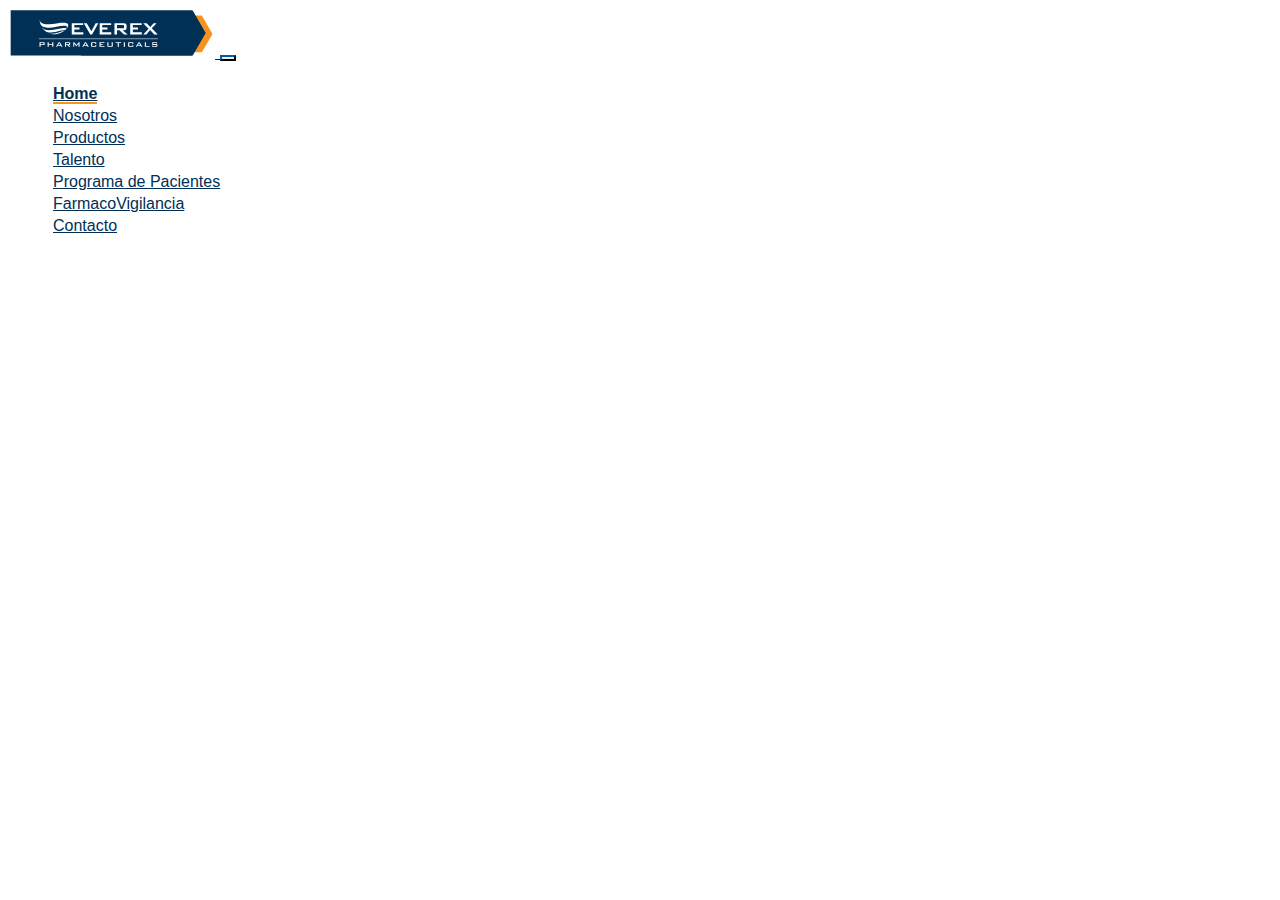
<file: index.html>
<!DOCTYPE html>
<html lang="en">
<head>
    <meta charset="UTF-8">
    <meta http-equiv="X-UA-Compatible" content="IE=edge">
    <meta name="viewport" content="width=device-width, initial-scale=1.0">
    <link rel="icon" href="" sizes="32x32" />
    <title>Farmaco Vigilancia</title>
    
    <!-- Bootstrap CSS y JS-->
    <link href="https://cdn.jsdelivr.net/npm/bootstrap@5.1.3/dist/css/bootstrap.min.css" rel="stylesheet" integrity="sha384-1BmE4kWBq78iYhFldvKuhfTAU6auU8tT94WrHftjDbrCEXSU1oBoqyl2QvZ6jIW3" crossorigin="anonymous">
    <link rel="stylesheet" href="/css/styles.css">
   
</head>
<body>
    <header class="">
        <nav class="navbar navbar-expand-lg navbar-light navbar-Everex">        
            <a class="navbar-brand container-logo" href="/index.html">
            <img src="/assets/svg/logoEverexF.svg" alt="Logo">
            </a>
            <button class="navbar-toggler" type="button" data-bs-toggle="collapse" data-bs-target="#navbarNav" aria-controls="navbarNav" aria-expanded="false" aria-label="Toggle navigation">
            <span class="navbar-toggler-icon"></span>
            </button>
            <div class="collapse navbar-collapse" id="navbarNav">
            <ul class="navbar-nav">
                <li class="nav-item"><a class="nav-link active" aria-current="page" href="/index.html">Home</a></li>
                <li class="nav-item"><a class="nav-link" href="#">Nosotros</a></li>
                <li class="nav-item"><a class="nav-link" href="#">Productos</a></li>
                <li class="nav-item"><a class="nav-link" href="#">Talento</a></li>
                <li class="nav-item"><a class="nav-link" href="#">Programa de Pacientes</a></li>
                <li class="nav-item"><a class="nav-link" href="/farmacovigilancia.html">FarmacoVigilancia</a></li>
                <li class="nav-item"><a class="nav-link" href="#">Contacto</a></li>
            </ul>
            </div>        
        </nav>                          
    </header>
    <main class="container-fluid">
        <section></section>
        <section></section>
    </main>    
    <script src="https://cdn.jsdelivr.net/npm/bootstrap@5.1.3/dist/js/bootstrap.bundle.min.js" integrity="sha384-ka7Sk0Gln4gmtz2MlQnikT1wXgYsOg+OMhuP+IlRH9sENBO0LRn5q+8nbTov4+1p" crossorigin="anonymous"></script>
    <script src="https://code.jquery.com/jquery-3.6.0.slim.min.js" integrity="sha256-u7e5khyithlIdTpu22PHhENmPcRdFiHRjhAuHcs05RI=" crossorigin="anonymous"></script>    
    <script src="/js/index.js"></script>
</body>
</html>
</file>
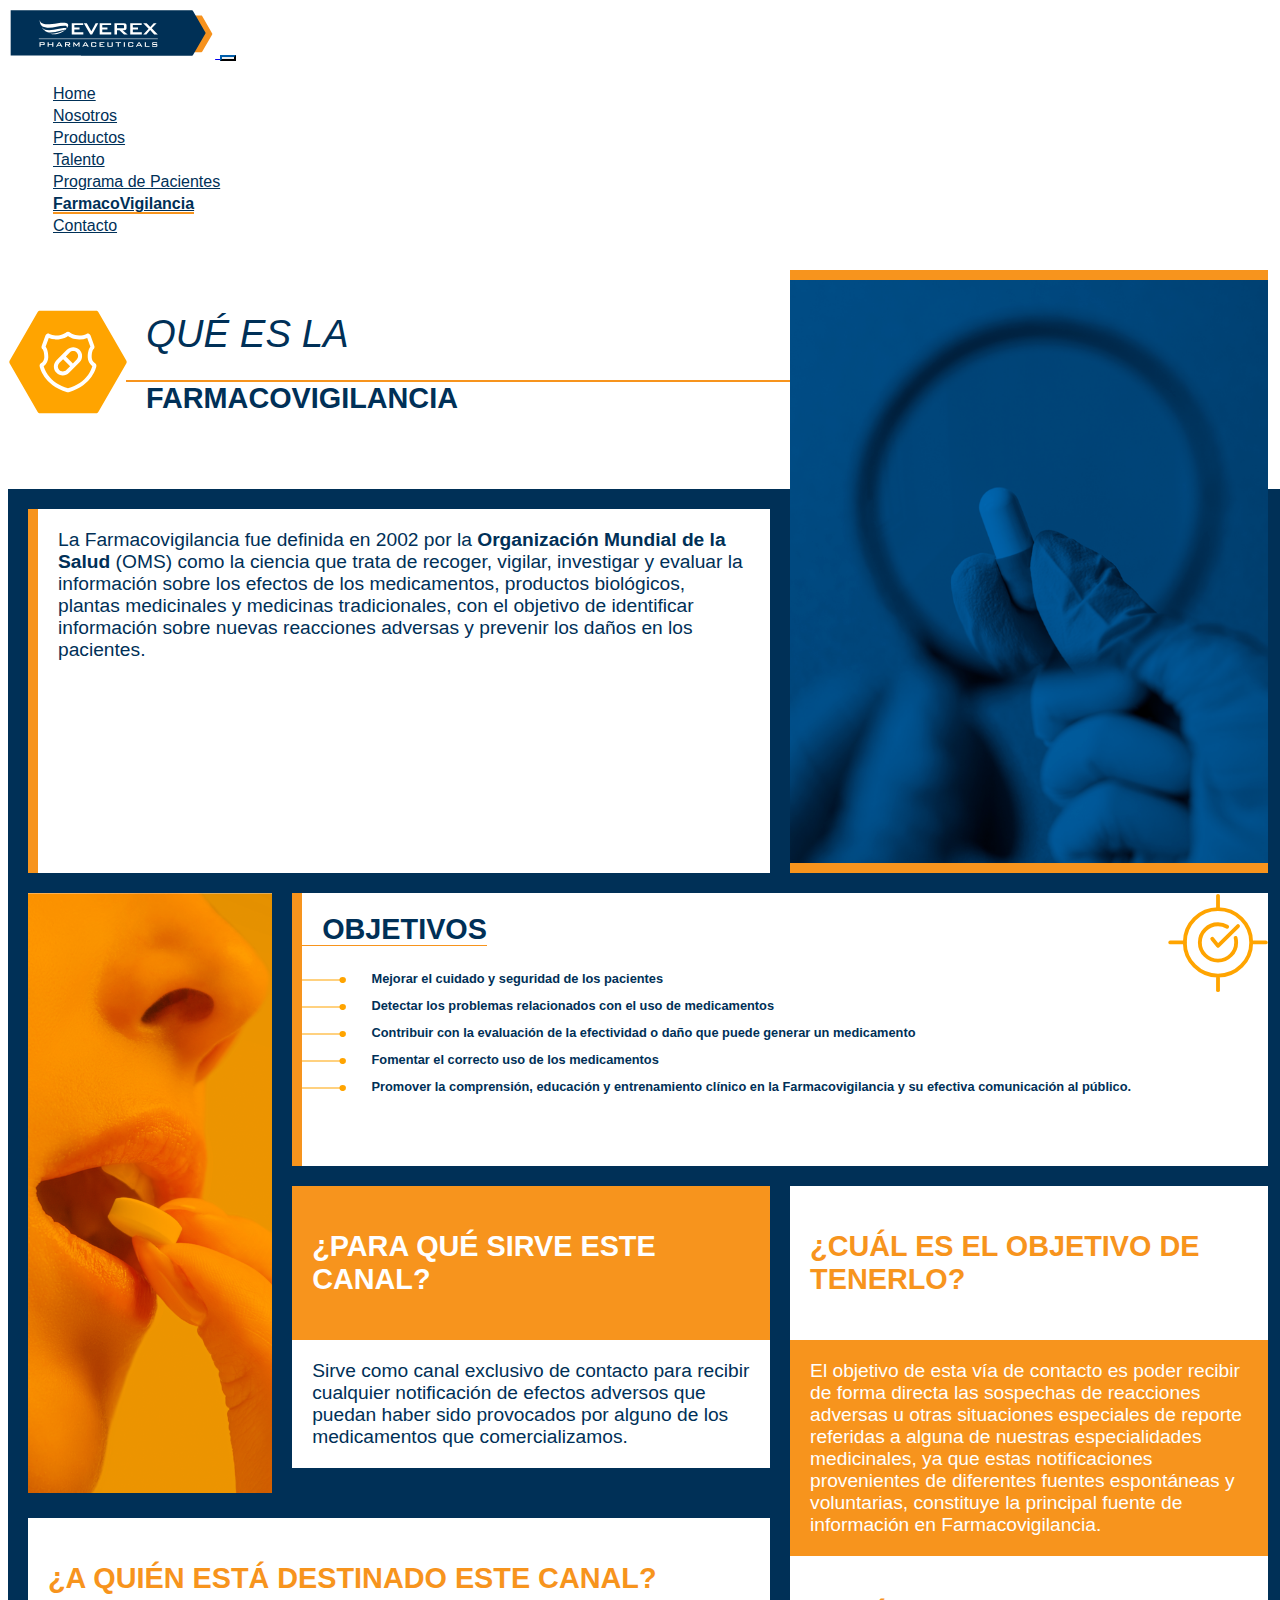
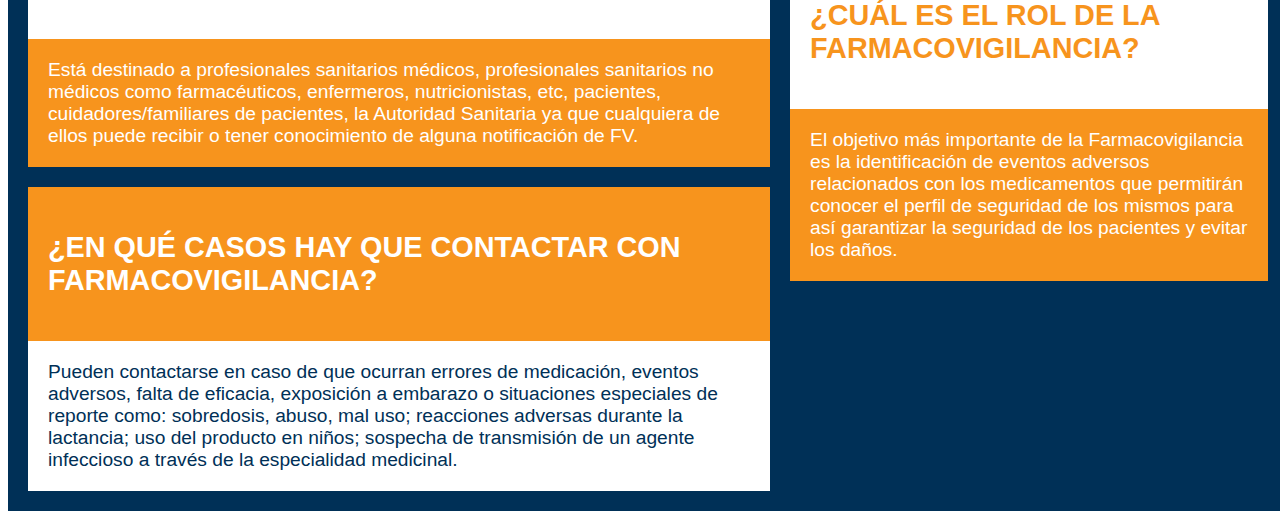
<file: farmacovigilancia.html>
<!DOCTYPE html>
<html lang="en">
<head>
    <meta charset="UTF-8">
    <meta http-equiv="X-UA-Compatible" content="IE=edge">
    <meta name="viewport" content="width=device-width, initial-scale=1.0">
    
    <title>Farmaco Vigilancia</title>
    
    <!-- Bootstrap CSS y JS-->
    <link href="https://cdn.jsdelivr.net/npm/bootstrap@5.1.3/dist/css/bootstrap.min.css" rel="stylesheet" integrity="sha384-1BmE4kWBq78iYhFldvKuhfTAU6auU8tT94WrHftjDbrCEXSU1oBoqyl2QvZ6jIW3" crossorigin="anonymous">
    <link rel="stylesheet" href="/css/styles.css">

    
</head>
<body>
    <header class="">
        <nav class="navbar navbar-expand-lg navbar-light navbar-Everex">        
            <a class="navbar-brand container-logo" href="/index.html">
            <img src="/assets/svg/logoEverexF.svg" alt="Logo">
            </a>
            <button class="navbar-toggler" type="button" data-bs-toggle="collapse" data-bs-target="#navbarNav" aria-controls="navbarNav" aria-expanded="false" aria-label="Toggle navigation">
            <span class="navbar-toggler-icon"></span>
            </button>
            <div class="collapse navbar-collapse" id="navbarNav">
            <ul class="navbar-nav">
                <li class="nav-item"><a class="nav-link " aria-current="page" href="/index.html">Home</a></li>
                <li class="nav-item"><a class="nav-link" href="#">Nosotros</a></li>
                <li class="nav-item"><a class="nav-link" href="#">Productos</a></li>
                <li class="nav-item"><a class="nav-link" href="#">Talento</a></li>
                <li class="nav-item"><a class="nav-link" href="#">Programa de Pacientes</a></li>
                <li class="nav-item"><a class="nav-link active" href="/farmacovigilancia.html">FarmacoVigilancia</a></li>
                <li class="nav-item"><a class="nav-link" href="#">Contacto</a></li>
            </ul>
            </div>        
        </nav>                          
    </header>
    <main class="">
        <div class="header-farmacoVigilancia">
            <img src="/assets/svg/iconAmarillo.svg" alt="">
            <div class="cont-headerSeccion">
                <h1>QUÉ ES LA</span>
                <h2>FARMACOVIGILANCIA</span>
            </div>
        </div>
        <section class="seccion-farmacoVigilancia">            
            <article class="seccion-1 cont-articuloConbordes">
                La Farmacovigilancia fue definida en 2002
                por la <b>Organización Mundial de la Salud</b>
                (OMS) como la ciencia que trata de recoger,
                vigilar, investigar y evaluar la información sobre
                los efectos de los medicamentos, productos
                biológicos, plantas medicinales y medicinas
                tradicionales, con el objetivo de identificar
                información sobre nuevas reacciones adversas
                y prevenir los daños en los pacientes.
            </article>

            <article class="seccion-2 border-articulo-img">
                <img src="/images/Farmacovigilancia_Azul.png" alt="">
            </article>

            <article class="seccion-3 articulo-img">
                <img src="/images/Farmacovigilancia_Naranja.png" alt="">
            </article>

            <article class="seccion-4 cont-articuloConbordes bg-imagen-articulo">
                <h2>OBJETIVOS</h2>
                <ul>
                    <li class="d-flex flex-row align-items-center">
                        <img src="/assets/svg/bullet.svg" alt="bullet">
                        <span class="ml-2">Mejorar el cuidado y seguridad de los pacientes</span>                        
                    </li>
                    <li class="d-flex flex-row align-items-center">
                        <img src="/assets/svg/bullet.svg" alt="bullet">
                        <span>Detectar los problemas relacionados con el uso de medicamentos</span>
                    </li>
                    <li class="d-flex flex-row align-items-center">
                        <img src="/assets/svg/bullet.svg" alt="bullet">
                        <span>Contribuir con la evaluación de la efectividad o daño que puede generar un medicamento</span>
                    </li>
                    <li class="d-flex flex-row align-items-center">
                        <img src="/assets/svg/bullet.svg" alt="bullet">
                        <span>Fomentar el correcto uso de los medicamentos</span>
                    </li>
                    <li class="d-flex flex-row align-items-center">
                        <img src="/assets/svg/bullet.svg" alt="bullet">
                        <span>Promover la comprensión, educación y entrenamiento clínico en la Farmacovigilancia y su efectiva comunicación al público.</span>
                    </li>
                </ul>
            </article>

            <article class="seccion-5 cont-articulo-primario">
                <div class="encabezado-articulo">
                    <h2>¿PARA QUÉ SIRVE ESTE CANAL?</h2>
                </div>
                <div class="body-articulo">
                    <span>Sirve como canal exclusivo de
                        contacto para recibir cualquier
                        notificación de efectos adversos
                        que puedan haber sido provocados
                        por alguno de los medicamentos
                        que comercializamos.
                    </span>
                </div>
            </article>

            <article class="seccion-6 cont-articulo-secundario">
                <div class="mb-4">
                    <div class="encabezado-articulo">
                        <h2>¿CUÁL ES EL OBJETIVO DE TENERLO?</h2>
                    </div>
                    <div class="body-articulo">
                        <span>El objetivo de esta vía de contacto
                            es poder recibir de forma directa                        
                            las sospechas de reacciones
                            adversas u otras situaciones
                            especiales de reporte referidas a 
                            alguna de nuestras especialidades
                            medicinales, ya que estas notificaciones provenientes de diferentes 
                            fuentes espontáneas y voluntarias,
                            constituye la principal fuente de
                            información en Farmacovigilancia.
                        </span>
                    </div>
                </div>
                <div>
                    <div class="encabezado-articulo">
                        <h2>¿CUÁL ES EL ROL DE LA FARMACOVIGILANCIA?</h2>
                    </div>
                    <div class="body-articulo">
                        </span>El objetivo más importante de
                        la Farmacovigilancia es la
                        identificación de eventos adversos
                        relacionados con los medicamentos
                        que permitirán conocer el perfil 
                        de seguridad de los mismos para 
                        así garantizar la seguridad de los 
                        pacientes y evitar los daños.
                        <span>
                            
                    </span>
                </div>
            </article>

            <article class="seccion-7 cont-articulo-secundario">
                <div class="encabezado-articulo">
                    <h2>¿A QUIÉN ESTÁ DESTINADO ESTE CANAL?</h2>
                </div>
                <div class="body-articulo">
                    <span>Está destinado a profesionales sanitarios médicos, profesionales
                        sanitarios no médicos como farmacéuticos, enfermeros,
                        nutricionistas, etc, pacientes, cuidadores/familiares de pacientes,
                        la Autoridad Sanitaria ya que cualquiera de ellos puede recibir o 
                        tener conocimiento de alguna notificación de FV.
                    </span>
                </div>
            </article>

            <article class="seccion-8 cont-articulo-primario">
                <div class="encabezado-articulo">
                    <h2>¿EN QUÉ CASOS HAY QUE CONTACTAR CON FARMACOVIGILANCIA?</h2>
                </div>
                <div class="body-articulo">
                    <span >
                        Pueden contactarse en caso de que ocurran errores de medicación,
                        eventos adversos, falta de eficacia, exposición a embarazo o
                        situaciones especiales de reporte como: sobredosis, abuso,
                        mal uso; reacciones adversas durante la lactancia; uso del
                        producto en niños; sospecha de transmisión de un agente
                        infeccioso a través de la especialidad medicinal.
                    </span>
                </div>
            </article>        
        </section>
        
    </main>

    <script src="https://code.jquery.com/jquery-3.6.0.slim.min.js" integrity="sha256-u7e5khyithlIdTpu22PHhENmPcRdFiHRjhAuHcs05RI=" crossorigin="anonymous"></script>
    <script src="https://cdn.jsdelivr.net/npm/bootstrap@5.1.3/dist/js/bootstrap.bundle.min.js" integrity="sha384-ka7Sk0Gln4gmtz2MlQnikT1wXgYsOg+OMhuP+IlRH9sENBO0LRn5q+8nbTov4+1p" crossorigin="anonymous"></script>
    <script src="/js/index.js"></script>    
</body>
</html>
</file>
<file: css/styles.css>
@charset "UTF-8";
@font-face {
  font-family: ‘Roboto-Regular’;
  src: url("/assets/fonts/Roboto-Regular.ttf") format("svg");
  font-weight: normal;
  font-style: normal;
}
* {
  box-sizing: border-box;
}

html {
  font-family: "Roboto-Regular", sans-serif;
}

body {
  color: #003057;
  width: 100%;
}
@media screen and (min-width: 1024px) {
  body {
    font-size: 1.2rem;
  }
}
@media screen and (min-width: 1366px) {
  body {
    font-size: 1.5rem;
  }
}
@media screen and (min-width: 1400px) {
  body {
    width: 80%;
    margin: auto;
  }
}
@media screen and (min-width: 1900px) {
  body {
    width: 70%;
  }
}

ul li {
  list-style: none;
}

.clearfloats {
  clear: both;
}

.navbar-toggler {
  margin-right: 15px;
}

.navbar-Everex .navbar-nav .nav-item {
  margin: 0px;
}
@media screen and (min-width: 1024px) {
  .navbar-Everex .navbar-nav .nav-item {
    margin: 0px 5px;
  }
}
@media screen and (min-width: 1366px) {
  .navbar-Everex .navbar-nav .nav-item {
    margin: 0px 10px;
  }
}
.navbar-Everex .navbar-nav .nav-item .nav-link {
  color: #003057;
  font-weight: 500;
  transition: ease-in;
}
@media screen and (min-width: 1024px) {
  .navbar-Everex .navbar-nav .nav-item .nav-link {
    font-size: 16px;
  }
}
.navbar-Everex .navbar-nav .nav-item .nav-link:hover,
.navbar-Everex .navbar-nav .nav-item .nav-link.active {
  font-weight: bold;
  border-bottom: 2px solid #F7941D;
}
.navbar-Everex .container-logo > img {
  height: 40px;
}
@media screen and (min-width: 768px) {
  .navbar-Everex .container-logo > img {
    height: 50px;
  }
}
@media screen and (min-width: 1366px) {
  .navbar-Everex .container-logo > img {
    height: 60px;
  }
}

.navbar-light .navbar-toggler {
  border-color: #003057;
}
.navbar-light .navbar-toggler:focus {
  border-color: #003057;
  box-shadow: 0px 0px 0px rgba(0, 48, 87, 0.5);
}

.navbar-collapse.show {
  background-color: #003057;
  z-index: 9999;
  position: absolute;
  top: 66px;
  right: 0;
  width: 100%;
  box-shadow: 0px 12px 12px rgba(0, 0, 0, 0.5);
}
.navbar-collapse.show .navbar-nav .nav-item .nav-link {
  color: #fff;
  padding-left: 10px;
  padding-right: 10px;
}
.navbar-collapse.show .navbar-nav .nav-item .nav-link:hover,
.navbar-collapse.show .navbar-nav .nav-item .nav-link.active {
  background-color: #F7941D;
}

.header-farmacoVigilancia {
  width: 100%;
  display: flex;
  flex-direction: row;
  align-items: center;
  justify-content: center;
  margin: 30px 0px;
}
@media screen and (min-width: 1024px) {
  .header-farmacoVigilancia {
    justify-content: start;
    margin: 50px 0px;
  }
}
.header-farmacoVigilancia > img {
  height: 80px;
  width: auto;
}
@media screen and (min-width: 1024px) {
  .header-farmacoVigilancia > img {
    height: 120px;
  }
}
.header-farmacoVigilancia > .cont-headerSeccion {
  margin-left: -2px;
}
@media screen and (min-width: 1024px) {
  .header-farmacoVigilancia > .cont-headerSeccion {
    width: calc(100% - 170px);
  }
}
.header-farmacoVigilancia > .cont-headerSeccion h1 {
  font-style: italic;
  font-weight: 300;
  padding-left: 20px;
  margin-bottom: 0px;
}
.header-farmacoVigilancia > .cont-headerSeccion h2 {
  font-weight: 600;
  border-top: 2px solid #F7941D;
  padding-left: 20px;
}

.seccion-farmacoVigilancia {
  background-color: #003057;
  display: grid;
  grid-gap: 20px;
  grid-template-columns: 2fr 1fr;
  grid-template-rows: 1fr;
  grid-template-areas: "articulo-1 articulo-1" "articulo-2 articulo-3" "articulo-4 articulo-4" "articulo-5 articulo-5" "articulo-6 articulo-6" "articulo-7 articulo-7" "articulo-8 articulo-8" "articulo-9 articulo-9";
  padding: 20px;
}
@media screen and (min-width: 1024px) {
  .seccion-farmacoVigilancia {
    grid-template-columns: 0.5fr 1fr 1fr;
    grid-template-areas: "articulo-1 articulo-1 articulo-2" "articulo-3 articulo-4 articulo-4" "articulo-3 articulo-5 articulo-6" "articulo-7 articulo-7 articulo-6" "articulo-8 articulo-8 articulo-6";
  }
}

.seccion-1 {
  grid-area: articulo-1;
}

.seccion-2 {
  grid-area: articulo-2;
}

.seccion-3 {
  grid-area: articulo-3;
}

.seccion-4 {
  grid-area: articulo-4;
}

.seccion-5 {
  grid-area: articulo-5;
}

.seccion-6 {
  grid-area: articulo-6;
}

.seccion-7 {
  grid-area: articulo-7;
}

.seccion-8 {
  grid-area: articulo-8;
}

.seccion-9 {
  grid-area: articulo-9;
}

.cont-articuloConbordes {
  border-left: 10px solid #F7941D;
  padding: 20px;
  background-color: #fff;
}
.cont-articuloConbordes h2 {
  border-bottom: 1px solid #F7941D;
  padding-left: 20px;
  display: inline;
  margin-left: -20px;
  font-weight: bold;
}
.cont-articuloConbordes > ul {
  margin-top: 20px;
  padding-left: 0px;
}
.cont-articuloConbordes > ul > li {
  margin-bottom: 5px;
}
.cont-articuloConbordes > ul > li > img {
  width: 44px;
  margin-left: -20px;
}
.cont-articuloConbordes > ul > li > span {
  font-size: 0.8rem;
  font-weight: bold;
  margin-left: 20px;
}

.bg-imagen-articulo {
  background-image: url("/assets/svg/iconMira.svg");
  background-repeat: no-repeat;
  background-position: top right;
  background-size: 100px;
}

.cont-articulo-primario .encabezado-articulo {
  padding: 20px;
  background-color: #F7941D;
  color: #fff;
}
.cont-articulo-primario .body-articulo {
  padding: 20px;
  background-color: #fff;
}

.cont-articulo-secundario .encabezado-articulo {
  padding: 20px;
  background-color: #fff;
  color: #F7941D;
}
.cont-articulo-secundario .body-articulo {
  padding: 20px;
  background-color: #F7941D;
  color: #fff;
}

.border-articulo-img {
  border-top: 10px solid #F7941D;
  border-bottom: 10px solid #F7941D;
}
@media screen and (min-width: 1024px) {
  .border-articulo-img {
    margin-top: -50%;
  }
}
.border-articulo-img > img {
  width: 100%;
  height: 100%;
}

.articulo-img > img {
  width: 100%;
  height: 100%;
}
@media screen and (min-width: 1024px) {
  .articulo-img > img {
    max-height: 600px;
    width: auto;
  }
}
@media screen and (min-width: 1366px) {
  .articulo-img > img {
    max-height: 600px;
  }
}
@media screen and (min-width: 1400px) {
  .articulo-img > img {
    max-height: 600px;
  }
}
@media screen and (min-width: 1900px) {
  .articulo-img > img {
    max-height: 600px;
  }
}

/*# sourceMappingURL=styles.css.map */
</file>
